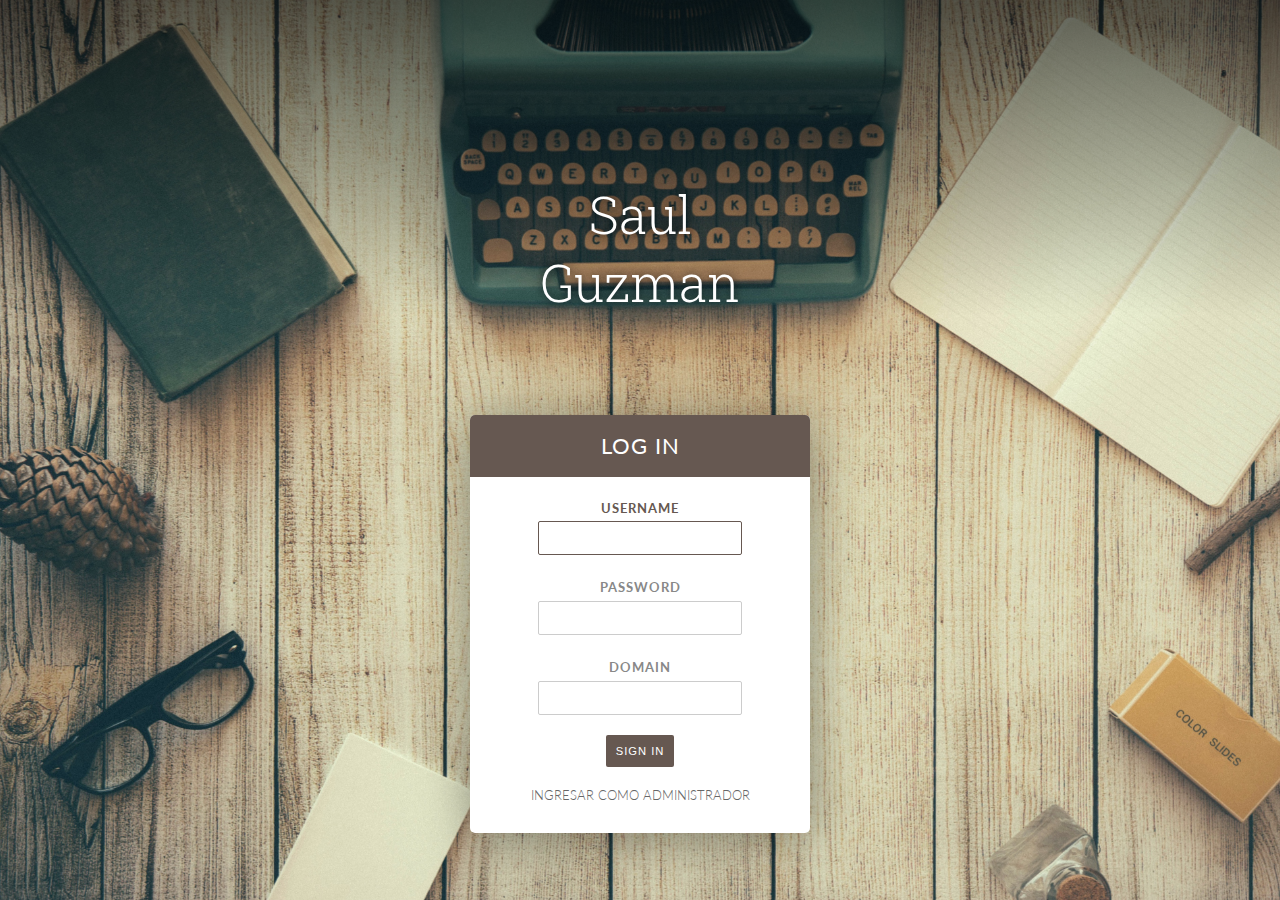
<file: Proyecto SOII Active Directory/index.html>
<!DOCTYPE html>

<html lang="en">

<head>
	
<meta charset="utf-8">
	
<title>Proyecto Active Directory</title>

	<!-- Google Fonts -->
	<link href='https://fonts.googleapis.com/css?family=Roboto+Slab:400,100,300,700|Lato:400,100,300,700,900' rel='stylesheet' type='text/css'>

	
<link rel="stylesheet" href="css/animate.css">
	<!-- Custom Stylesheet -->
	<link rel="stylesheet" href="css/style.css">

	
<script src="https://ajax.googleapis.com/ajax/libs/jquery/2.1.4/jquery.min.js"></script>
</head>



<body>
	<div class="container">
		
<div class="top">
			
<h1 id="title" class="hidden"><span id="logo">Saul Guzman<span></br></span></span></h1>
		
</div>
		
<div class="login-box animated fadeInUp">
			
<div class="box-header">
				
<h2>Log In</h2>
			</div>


		
<form action = "login.php" method = "POST">

<label for="username">Username</label>
			
<br/>
			
<input type="text" id="username" name="user">
			
<br/>
			
<label for="password">Password</label>
			
<br/>
			
<input type="password" id="password" name="pass">
			
<br/>
<label for="dominio">Domain</label>
			
<br/>
	
<input type="text" id="dominio" name="dominio">
			
<br/>
	
			
<button type="submit">Sign In</button>
			
<br/>
			
<a href="indexadmin.html"><p class="small">INGRESAR COMO ADMINISTRADOR</p></a>

</form>





</div>
	</div>
</body>

<script>



$(document).ready(function () {
    	$('#logo').addClass('animated fadeInDown');
    	$("input:text:visible:first").focus();
	});
	$('#username').focus(function() {
		$('label[for="username"]').addClass('selected');
	});
	$('#username').blur(function() {
		$('label[for="username"]').removeClass('selected');
	});
	$('#password').focus(function() {
		$('label[for="password"]').addClass('selected');
	});
	$('#password').blur(function() {
		$('label[for="password"]').removeClass('selected');
	});
</script>

</html>
</file>
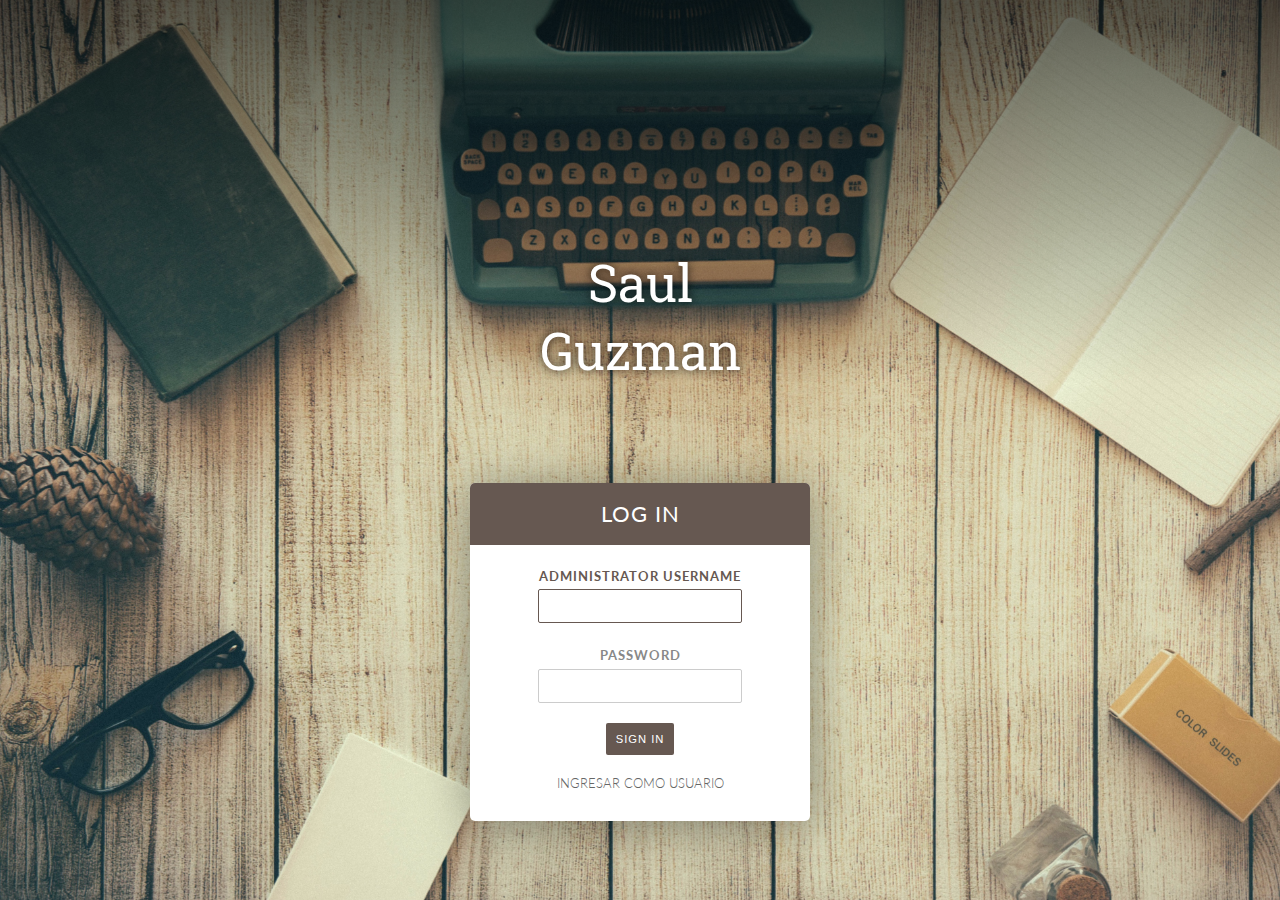
<file: Proyecto SOII Active Directory/indexadmin.html>
<!DOCTYPE html>

<html lang="en">

<head>
	
<meta charset="utf-8">
	
<title>Proyecto Active Directory</title>

	<!-- Google Fonts -->
	<link href='https://fonts.googleapis.com/css?family=Roboto+Slab:400,100,300,700|Lato:400,100,300,700,900' rel='stylesheet' type='text/css'>

	
<link rel="stylesheet" href="css/animate.css">
	<!-- Custom Stylesheet -->
	<link rel="stylesheet" href="css/style.css">

	
<script src="https://ajax.googleapis.com/ajax/libs/jquery/2.1.4/jquery.min.js"></script>
</head>



<body>
	<div class="container">
		
<div class="top">
			
<h1 id="title" class="hidden"><span id="logo"><span></br>Saul Guzman</span></span></h1>
		
</div>
		
<div class="login-box animated fadeInUp">
			
<div class="box-header">
				
<h2>Log In</h2>
			</div>


		
<form action = "admin.php" method = "POST">

<label for="username">Administrator Username</label>
			
<br/>
			
<input type="text" id="username" name="adminuser">
			
<br/>
			
<label for="password">Password</label>
			
<br/>
			
<input type="password" id="password" name="adminpassword">
			
<br/>
<button type="submit">Sign In</button>
			
<br/>
	
<a href="index.html"><p class="small">INGRESAR COMO USUARIO</p></a>

</form>





</div>
	</div>
</body>

<script>



$(document).ready(function () {
    	$('#logo').addClass('animated fadeInDown');
    	$("input:text:visible:first").focus();
	});
	$('#username').focus(function() {
		$('label[for="username"]').addClass('selected');
	});
	$('#username').blur(function() {
		$('label[for="username"]').removeClass('selected');
	});
	$('#password').focus(function() {
		$('label[for="password"]').addClass('selected');
	});
	$('#password').blur(function() {
		$('label[for="password"]').removeClass('selected');
	});
</script>

</html>
</file>
<file: Proyecto SOII Active Directory/css/style.css>
body {
	background: url("../images/photo_bg.jpg") no-repeat center center fixed;
	background-size: cover;
	font-size: 16px;
	font-family: 'Lato', sans-serif;
	font-weight: 300;
	margin: 0;
	color: #666;
}

/* Typography */
h1#title {
	font-family: 'Roboto Slab', serif;
	font-weight: 300;
	font-size: 3.2em;
	color: white;
	text-shadow: 0 0 10px rgba(0,0,0,0.8);
	margin: 0 auto;
	padding-top: 180px;
	max-width: 300px;
	text-align: center;
	position: relative;
	top: 0px;
}

h1#title span span {
	font-weight: 400;
}

h2 {
	text-transform: uppercase;
	color: white;
	font-weight: 400;
	letter-spacing: 1px;
	font-size: 1.4em;
	line-height: 2.8em;
}

a {
	text-decoration: none;
	color: #666;
}

a:hover {
	color: #aeaeae;
}

p.small {
	font-size: 0.8em;
	margin: 20px 0 0;
}


/* Layout */
.container {
	margin: 0;
}

.top {
	margin: 0;
	padding: 0;
	width: 100%;
	background: -moz-linear-gradient(top,  rgba(0,0,0,0.6) 0%, rgba(0,0,0,0) 100%); /* FF3.6-15 */
	background: -webkit-linear-gradient(top,  rgba(0,0,0,0.6) 0%,rgba(0,0,0,0) 100%); /* Chrome10-25,Safari5.1-6 */
	background: linear-gradient(to bottom,  rgba(0,0,0,0.6) 0%,rgba(0,0,0,0) 100%); /* W3C, IE10+, FF16+, Chrome26+, Opera12+, Safari7+ */
	filter: progid:DXImageTransform.Microsoft.gradient( startColorstr='#99000000', endColorstr='#00000000',GradientType=0 ); /* IE6-9 */
}

.login-box {
	background-color: white;
	max-width: 340px;
	margin: 0 auto;
	position: relative;
	top: 80px;
	padding-bottom: 30px;
	border-radius: 5px;
	box-shadow: 0 5px 50px rgba(0,0,0,0.4);
	text-align: center;
}

.login-box .box-header {
	background-color: #665851;
	margin-top: 0;
	border-radius: 5px 5px 0 0;
}

.login-box label {
	font-weight: 700;
	font-size: .8em;
	color: #888;
	letter-spacing: 1px;
	text-transform: uppercase;
	line-height: 2em;
}

.login-box input {
	margin-bottom: 20px;
	padding: 8px;
	border: 1px solid #ccc;
	border-radius: 2px;
	font-size: .9em;
	color: #888;
}

.login-box input:focus {
	outline: none;
	border-color: #665851;
	transition: 0.5s;
	color: #665851;
}

.login-box button {
	margin-top: 0px;
	border: 0;
	border-radius: 2px;
	color: white;
	padding: 10px;
	text-transform: uppercase;
	font-weight: 400;
	font-size: 0.7em;
	letter-spacing: 1px;
	background-color: #665851;
	cursor:pointer;
	outline: none;
}

.login-box button:hover {
	opacity: 0.7;
	transition: 0.5s;
}

.login-box button:hover {
	opacity: 0.7;
	transition: 0.5s;
}

.selected {
	color: #665851!important;
	transition: 0.5s;
}

/* Animation Delay */
#logo {
  -webkit-animation-duration: 1s;
  -webkit-animation-delay: 2s;
}

.login-box {
  -webkit-animation-duration: 1s;
  -webkit-animation-delay: 1s;
}
</file>
